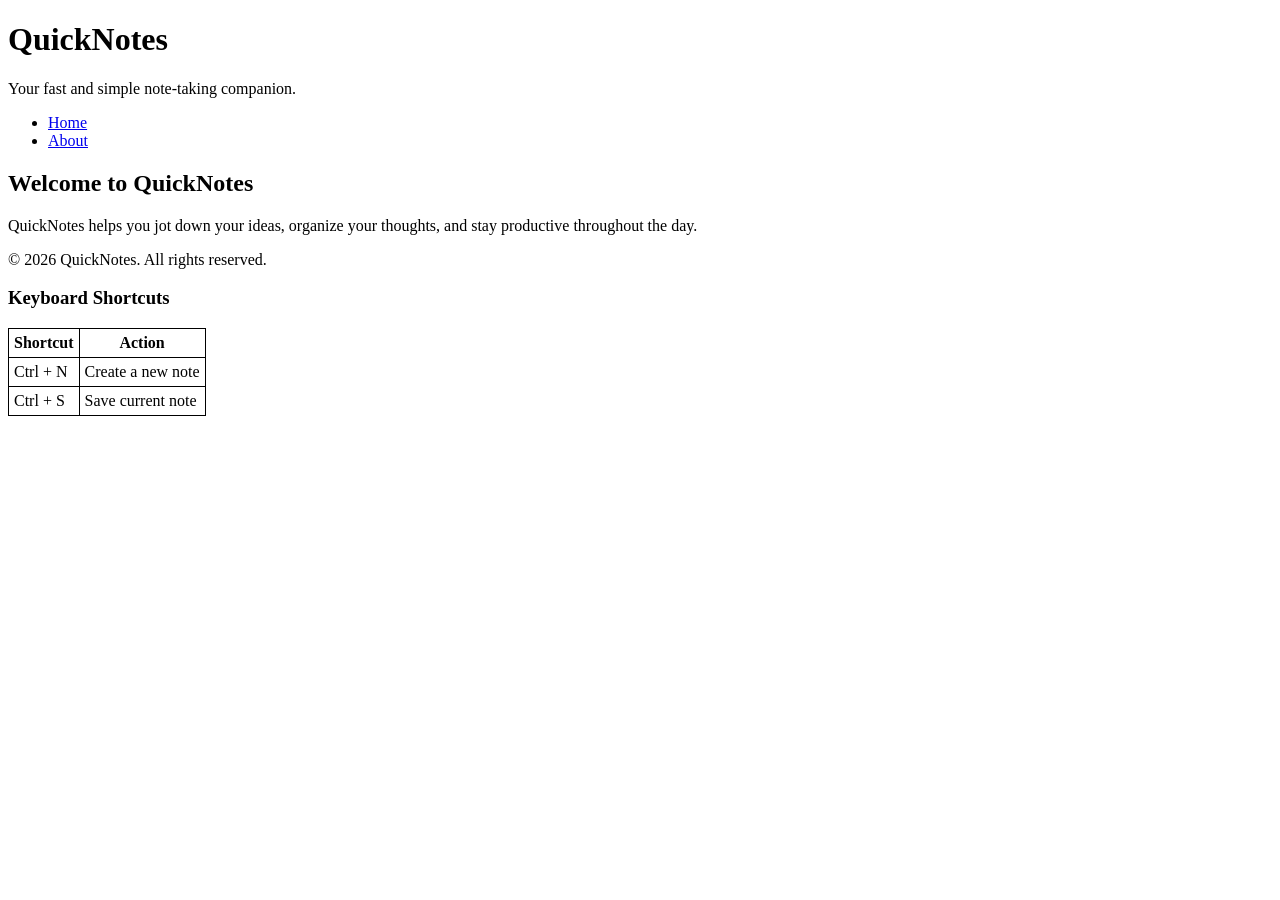
<file: day1/index.html>
<!DOCTYPE html>
<html lang="en">
<head>
    <meta charset="UTF-8">
    <meta name="viewport" content="width=device-width, initial-scale=1.0">
    <title>QuickNotes - Home</title>
</head>
<body>
    <header>
        <h1>QuickNotes</h1>
        <p>Your fast and simple note-taking companion.</p>
        <nav>
            <ul>
                <li><a href="index.html">Home</a></li>
                <li><a href="about.html">About</a></li>
            </ul>
        </nav>
    </header>

    <main>
        <section>
            <h2>Welcome to QuickNotes</h2>
            <p>QuickNotes helps you jot down your ideas, organize your thoughts, and stay productive throughout the day.</p>
        </section>
    </main>

    <footer>
        <p>&copy; 2026 QuickNotes. All rights reserved.</p>
    </footer>
</body>
</html>
<section>
    <h3>Keyboard Shortcuts</h3>
    <table style="border: 1px solid black; border-collapse: collapse;">
        <thead>
            <tr>
                <th style="border: 1px solid black; padding: 5px;">Shortcut</th>
                <th style="border: 1px solid black; padding: 5px;">Action</th>
            </tr>
        </thead>
        <tbody>
            <tr>
                <td style="border: 1px solid black; padding: 5px;">Ctrl + N</td>
                <td style="border: 1px solid black; padding: 5px;">Create a new note</td>
            </tr>
            <tr>
                <td style="border: 1px solid black; padding: 5px;">Ctrl + S</td>
                <td style="border: 1px solid black; padding: 5px;">Save current note</td>
            </tr>
        </tbody>
    </table>
</section>
</file>
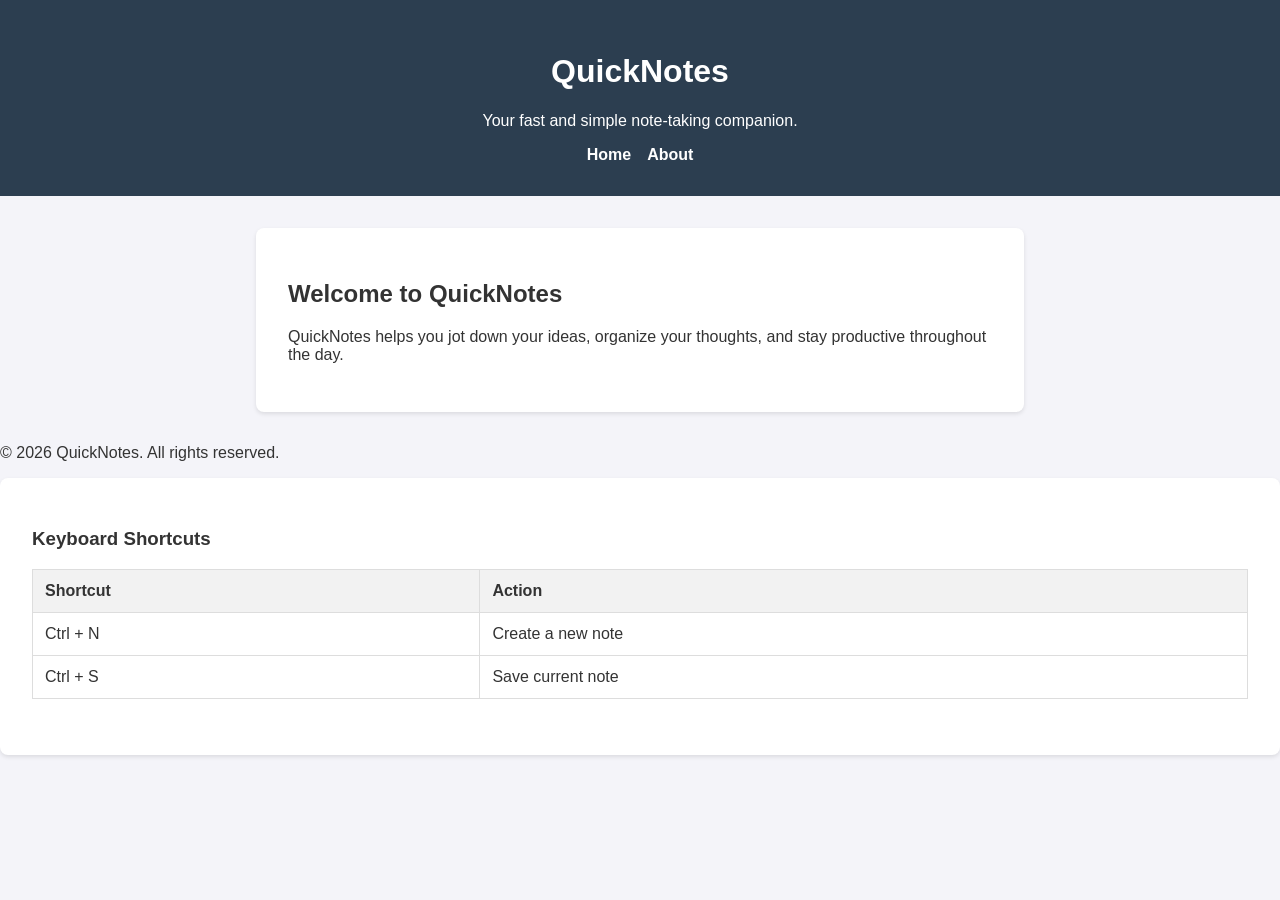
<file: day2/index.html>
<!DOCTYPE html>
<html lang="en">
<head>
    <meta charset="UTF-8">
    <meta name="viewport" content="width=device-width, initial-scale=1.0">
    <title>QuickNotes - Home</title>
    <link rel="stylesheet" href="style.css">
</head>
<body>
    <header>
        <h1>QuickNotes</h1>
        <p>Your fast and simple note-taking companion.</p>
        <nav>
            <ul>
                <li><a href="index.html">Home</a></li>
                <li><a href="about.html">About</a></li>
            </ul>
        </nav>
    </header>

    <main>
        <section>
            <h2>Welcome to QuickNotes</h2>
            <p>QuickNotes helps you jot down your ideas, organize your thoughts, and stay productive throughout the day.</p>
        </section>
    </main>

    <footer>
        <p>&copy; 2026 QuickNotes. All rights reserved.</p>
    </footer>
<section>
    <h3>Keyboard Shortcuts</h3>
    <table>
        <thead>
            <tr>
                <th>Shortcut</th>
                <th>Action</th>
            </tr>
        </thead>
        <tbody>
            <tr>
                <td>Ctrl + N</td>
                <td>Create a new note</td>
            </tr>
            <tr>
                <td>Ctrl + S</td>
                <td>Save current note</td>
            </tr>
        </tbody>
    </table>
</section>
</body>
</html>
</file>
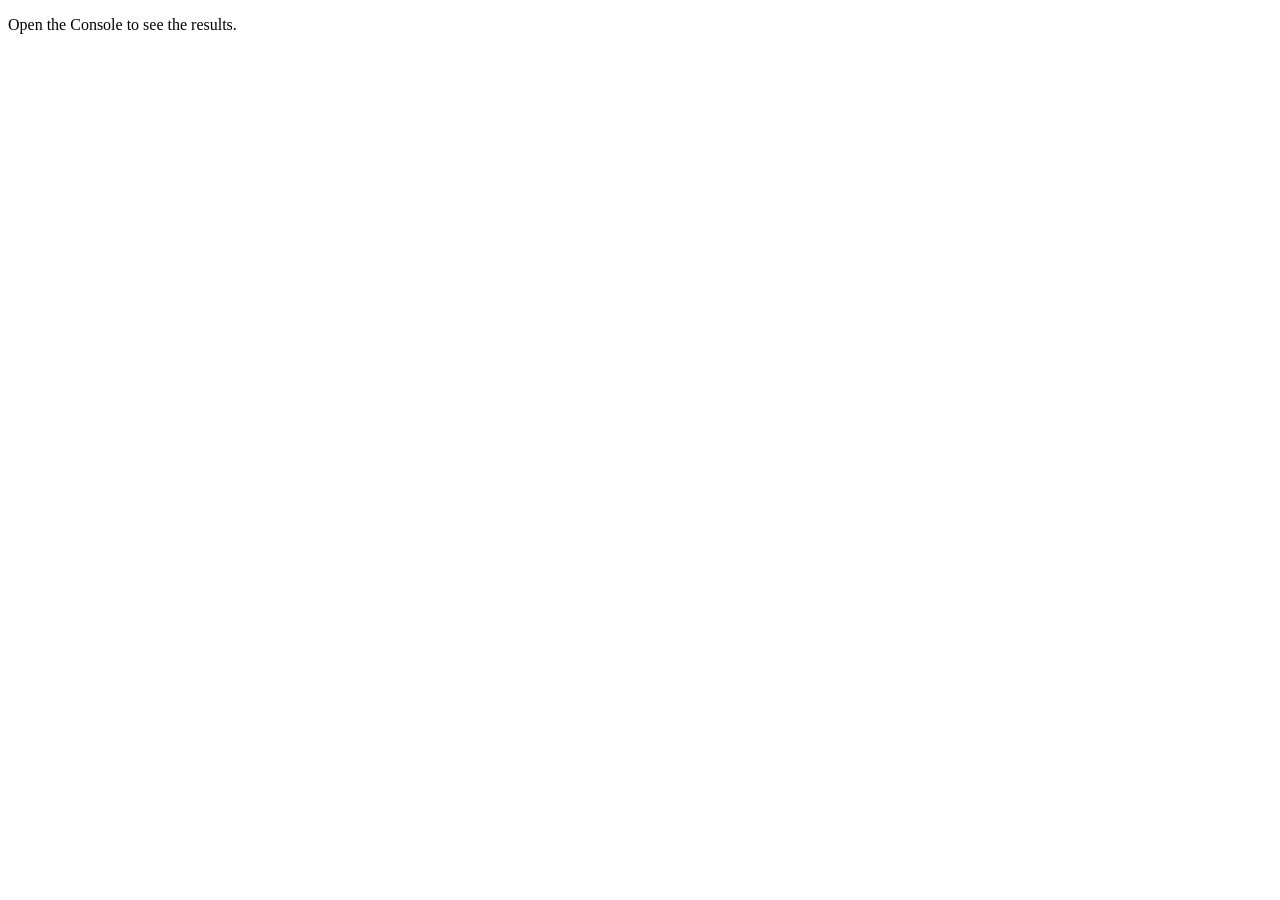
<file: day3/index.html>
<!DOCTYPE html>
<html lang="en">
<head>
  <meta charset="UTF-8">
  <title>Notes Toolkit</title>
  <script src="script.js" defer></script>
</head>
<body>
  <p>Open the Console to see the results.</p>
</body>
</html>
</file>
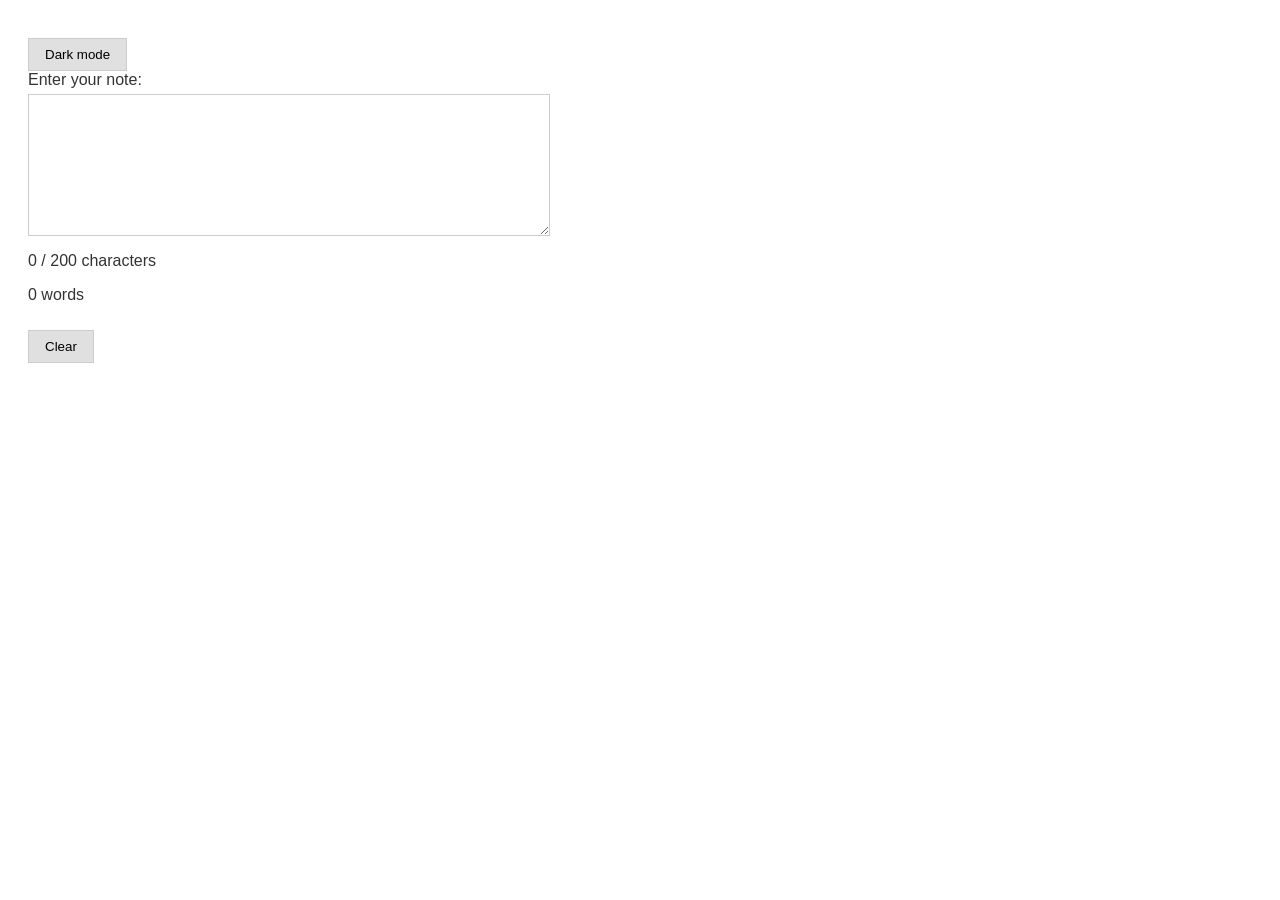
<file: day4/index.html>
<!DOCTYPE html>
<html lang="en">
<head>
    <meta charset="UTF-8">
    <meta name="viewport" content="width=device-width, initial-scale=1.0">
    <title>Day 4 Assignment</title>
    <!-- Link to external stylesheet -->
    <link rel="stylesheet" href="style.css">
</head>
<body>

    <!-- Theme Toggle Button -->
    <button id="theme-toggle">Dark mode</button>

    <!-- Textarea with label -->
    <div>
        <label for="note-text">Enter your note:</label>
        <textarea id="note-text"></textarea>
    </div>

    <!-- Character and Word Counters -->
    <p id="char-count">0 / 200 characters</p>
    <p id="word-count">0 words</p>

    <!-- Clear Button -->
    <button id="clear-btn">Clear</button>

    <!-- Script loaded with defer -->
    <script src="script.js" defer></script>

</body>
</html>
</file>
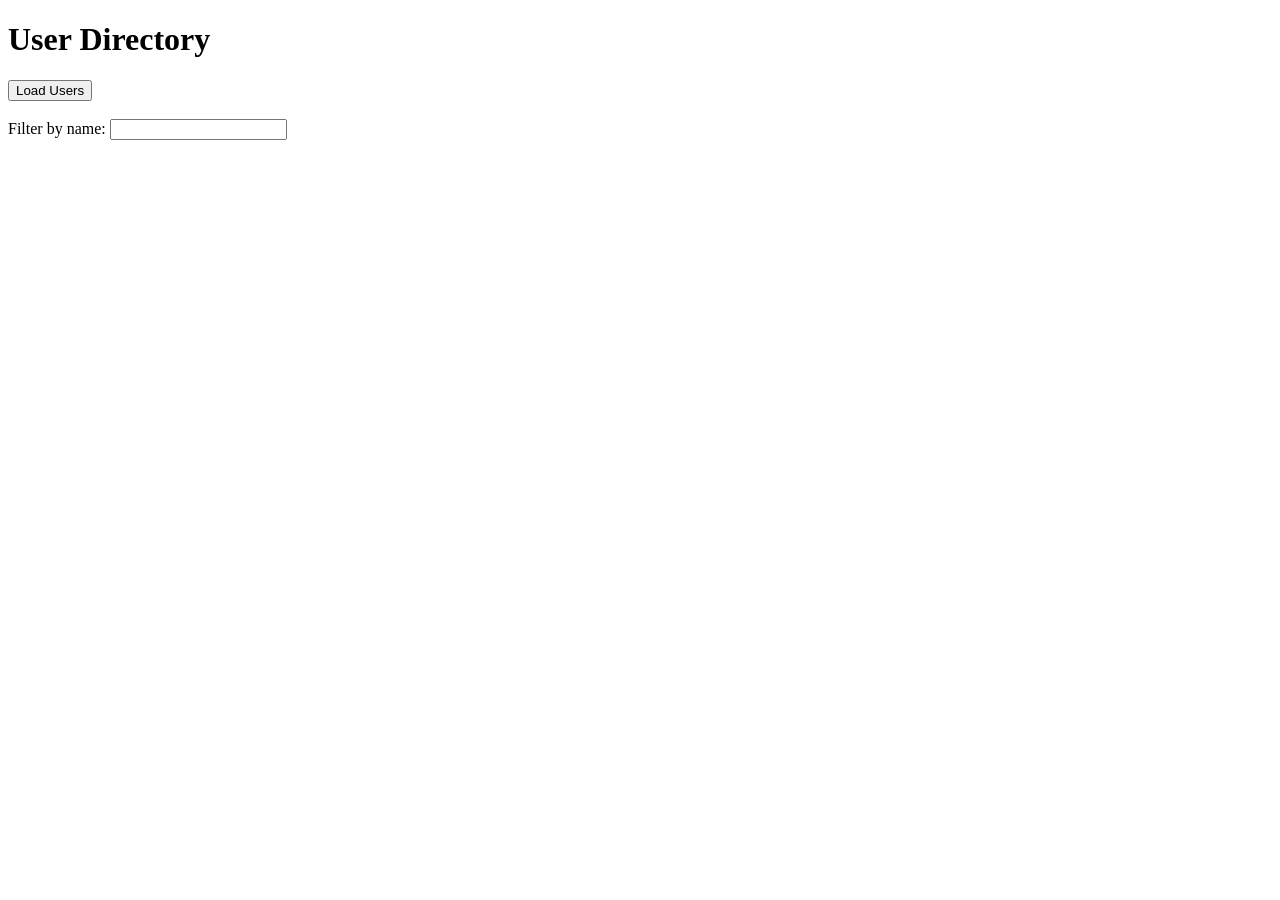
<file: day5/index.html>
<!DOCTYPE html>
<html lang="en">
<head>
  <meta charset="UTF-8">
  <meta name="viewport" content="width=device-width, initial-scale=1.0">
  <title>User Directory</title>
  <script src="users.js" defer></script>
</head>
<body>
  <h1>User Directory</h1>

  <button id="load-users">Load Users</button>

  <br><br>

  <label for="filter-input">Filter by name:</label>
  <input id="filter-input" type="text">

  <p id="status"></p>

  <ul id="users-list"></ul>
</body>
</html>
</file>
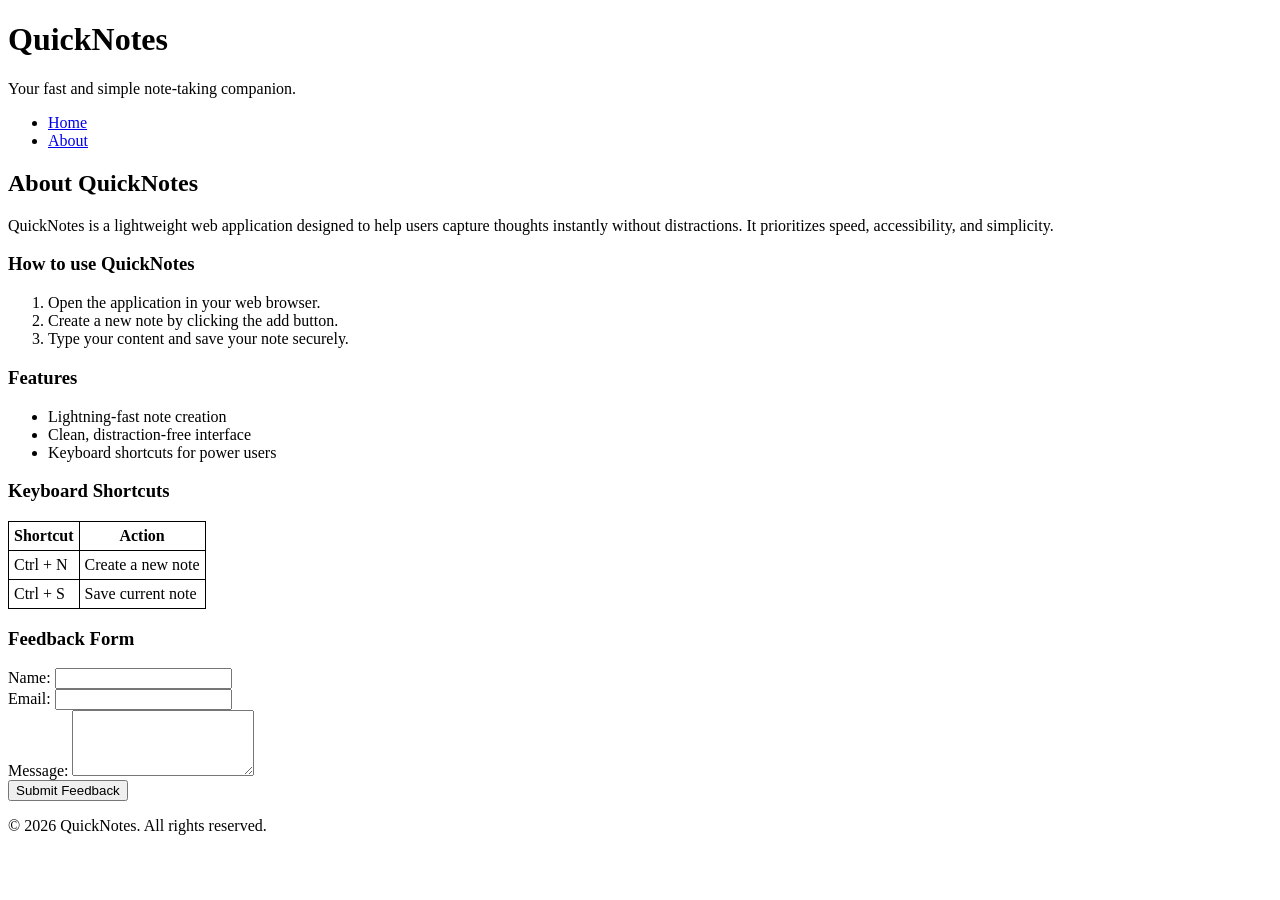
<file: day1/about.html>
<!DOCTYPE html>
<html lang="en">
<head>
    <meta charset="UTF-8">
    <meta name="viewport" content="width=device-width, initial-scale=1.0">
    <title>About QuickNotes</title>
</head>
<body>
    <header>
        <h1>QuickNotes</h1>
        <p>Your fast and simple note-taking companion.</p>
        <nav>
            <ul>
                <li><a href="index.html">Home</a></li>
                <li><a href="about.html">About</a></li>
            </ul>
        </nav>
    </header>

    <main>
        <h2>About QuickNotes</h2>
        <p>QuickNotes is a lightweight web application designed to help users capture thoughts instantly without distractions. It prioritizes speed, accessibility, and simplicity.</p>

        <section>
            <h3>How to use QuickNotes</h3>
            <ol>
                <li>Open the application in your web browser.</li>
                <li>Create a new note by clicking the add button.</li>
                <li>Type your content and save your note securely.</li>
            </ol>
        </section>

        <section>
            <h3>Features</h3>
            <ul>
                <li>Lightning-fast note creation</li>
                <li>Clean, distraction-free interface</li>
                <li>Keyboard shortcuts for power users</li>
            </ul>
        </section>

        <section>
            <h3>Keyboard Shortcuts</h3>
            <table style="border: 1px solid black; border-collapse: collapse;">
                <thead>
                    <tr>
                        <th style="border: 1px solid black; padding: 5px;">Shortcut</th>
                        <th style="border: 1px solid black; padding: 5px;">Action</th>
                    </tr>
                </thead>
                <tbody>
                    <tr>
                        <td style="border: 1px solid black; padding: 5px;">Ctrl + N</td>
                        <td style="border: 1px solid black; padding: 5px;">Create a new note</td>
                    </tr>
                    <tr>
                        <td style="border: 1px solid black; padding: 5px;">Ctrl + S</td>
                        <td style="border: 1px solid black; padding: 5px;">Save current note</td>
                    </tr>
                </tbody>
            </table>
        </section>

        <section>
            <h3>Feedback Form</h3>
            <form action="#" method="POST">
                <div>
                    <label for="name">Name:</label>
                    <input type="text" id="name" name="name" required>
                </div>
                <div>
                    <label for="email">Email:</label>
                    <input type="email" id="email" name="email" required>
                </div>
                <div>
                    <label for="message">Message:</label>
                    <textarea id="message" name="message" rows="4" required></textarea>
                </div>
                <div>
                    <button type="submit">Submit Feedback</button>
                </div>
            </form>
        </section>
    </main>

    <footer>
        <p>&copy; 2026 QuickNotes. All rights reserved.</p>
    </footer>
</body>
</html>
</file>
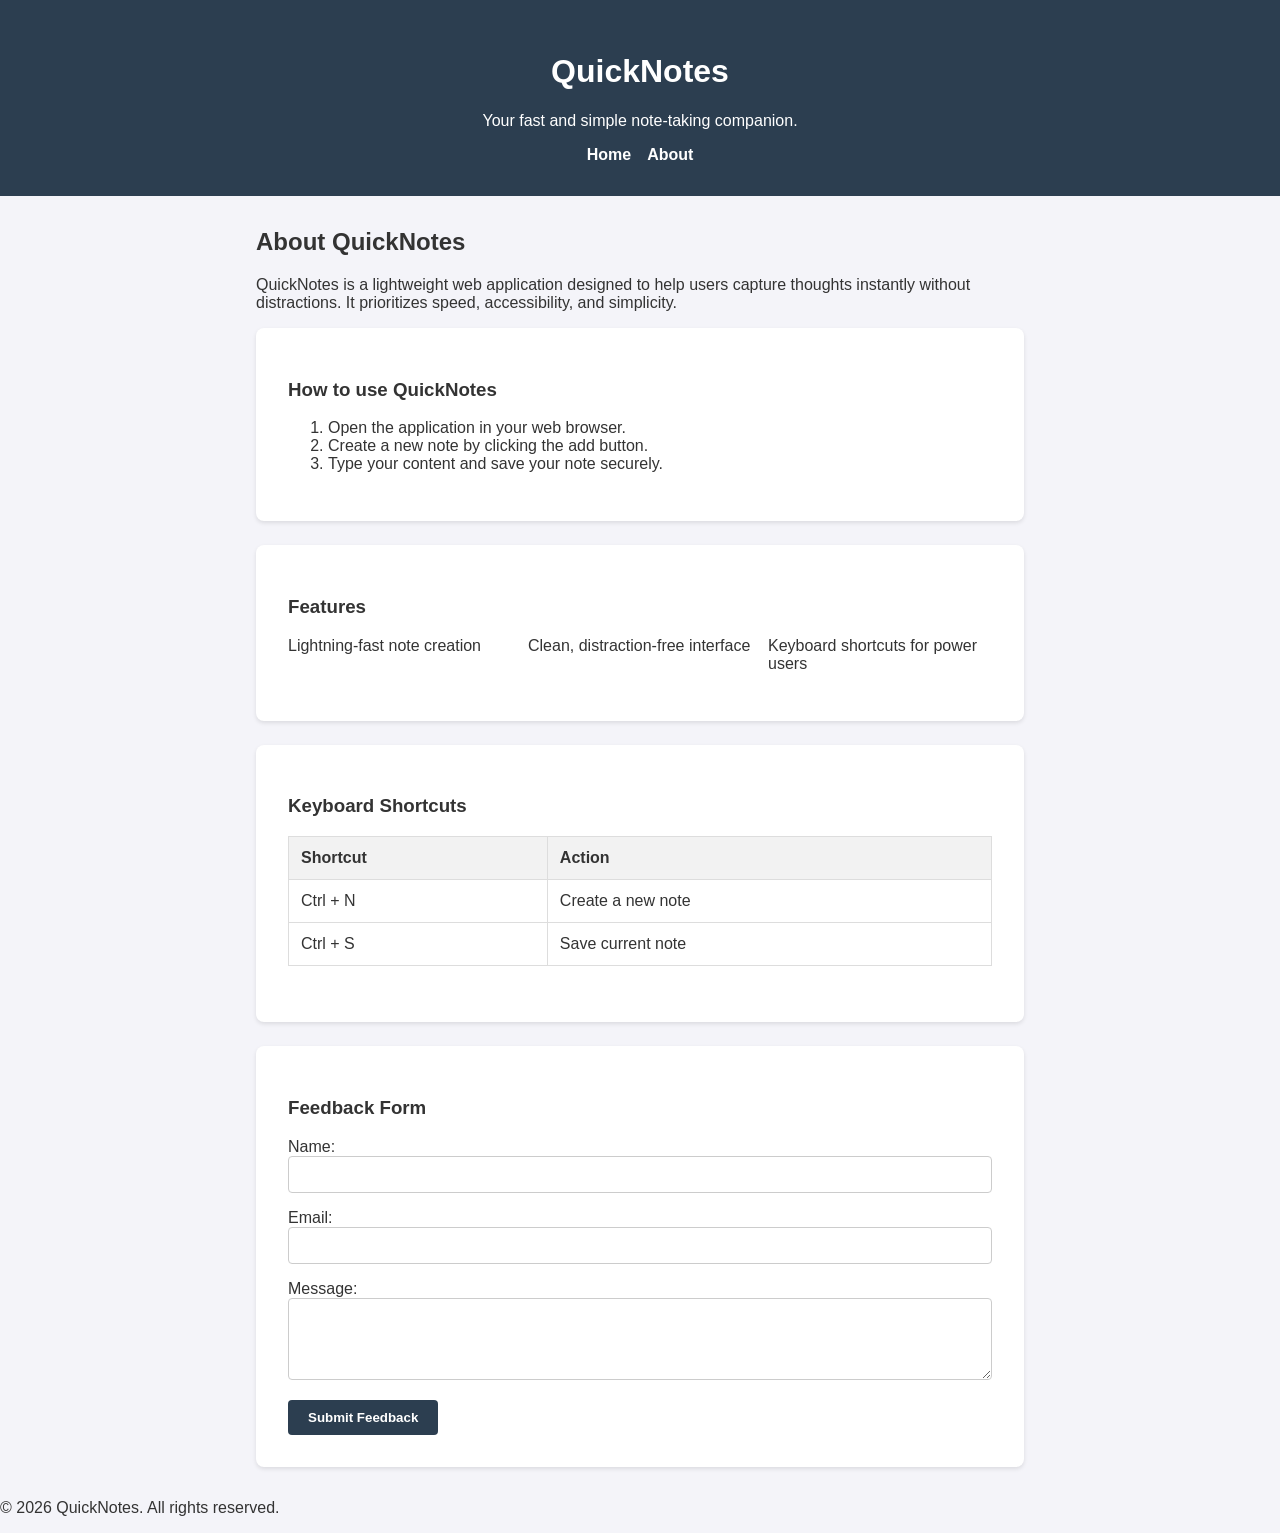
<file: day2/about.html>
<!DOCTYPE html>
<html lang="en">
<head>
    <meta charset="UTF-8">
    <meta name="viewport" content="width=device-width, initial-scale=1.0">
    <title>About QuickNotes</title>
    <link rel="stylesheet" href="style.css">
</head>
<body>
    <header>
        <h1>QuickNotes</h1>
        <p>Your fast and simple note-taking companion.</p>
        <nav>
            <ul>
                <li><a href="index.html">Home</a></li>
                <li><a href="about.html">About</a></li>
            </ul>
        </nav>
    </header>

    <main>
        <h2>About QuickNotes</h2>
        <p>QuickNotes is a lightweight web application designed to help users capture thoughts instantly without distractions. It prioritizes speed, accessibility, and simplicity.</p>

        <section>
            <h3>How to use QuickNotes</h3>
            <ol>
                <li>Open the application in your web browser.</li>
                <li>Create a new note by clicking the add button.</li>
                <li>Type your content and save your note securely.</li>
            </ol>
        </section>

        <section>
            <h3>Features</h3>
            <ul class="features">
                <li>Lightning-fast note creation</li>
                <li>Clean, distraction-free interface</li>
                <li>Keyboard shortcuts for power users</li>
            </ul>
        </section>

        <section>
            <h3>Keyboard Shortcuts</h3>
            <table >
                <thead>
                    <tr>
                        <th>Shortcut</th>
                        <th>Action</th>
                    </tr>
                </thead>
                <tbody>
                    <tr>
                        <td>Ctrl + N</td>
                        <td>Create a new note</td>
                    </tr>
                    <tr>
                        <td>Ctrl + S</td>
                        <td>Save current note</td>
                    </tr>
                </tbody>
            </table>
        </section>

        <section>
            <h3>Feedback Form</h3>
            <form action="#" method="POST">
                <div>
                    <label for="name">Name:</label>
                    <input type="text" id="name" name="name" required>
                </div>
                <div>
                    <label for="email">Email:</label>
                    <input type="email" id="email" name="email" required>
                </div>
                <div>
                    <label for="message">Message:</label>
                    <textarea id="message" name="message" rows="4" required></textarea>
                </div>
                <div>
                    <button type="submit">Submit Feedback</button>
                </div>
            </form>
        </section>
    </main>

    <footer>
        <p>&copy; 2026 QuickNotes. All rights reserved.</p>
    </footer>
</body>
</html>
</file>
<file: day2/style.css>
/* CSS Reset */
*, *::before, *::after {
  box-sizing: border-box;
}

/* Base Body Styles */
body {
  font-family: Arial, sans-serif;
  margin: 0;
  padding: 0;
  background-color: #f4f4f9;
  color: #333;
}

/* Header Styles */
header {
  background-color: #2c3e50;
  color: white;
  text-align: center;
  padding: 2rem 1rem;
}

/* Navigation Bar with Flexbox */
nav ul {
  list-style: none;
  padding: 0;
  margin: 1rem 0 0 0;
  display: flex;
  justify-content: center;
  gap: 16px;
}

nav a {
  color: white;
  text-decoration: none;
  font-weight: bold;
}

nav a:hover {
  text-decoration: underline;
}

/* Main Content Layout */
main {
  max-width: 800px;
  margin: 2rem auto;
  padding: 0 1rem;
}

/* Section Card Look */
section {
  background-color: white;
  padding: 2rem;
  margin-bottom: 1.5rem;
  border-radius: 8px;
  box-shadow: 0 2px 4px rgba(0, 0, 0, 0.1);
}

/* Features Responsive Grid */
.features {
  display: grid;
  grid-template-columns: repeat(auto-fit, minmax(180px, 1fr));
  gap: 1rem;
  list-style: none;
  padding: 0;
}

/* Table Styles */
table {
  width: 100%;
  border-collapse: collapse;
  margin-bottom: 1.5rem;
}

th, td {
  border: 1px solid #ddd;
  padding: 12px;
  text-align: left;
}

th {
  background-color: #f2f2f2;
}

/* Feedback Form Styles */
form {
  display: flex;
  flex-direction: column;
  gap: 1rem;
}

input, textarea, select {
  width: 100%;
  padding: 10px;
  border: 1px solid #ccc;
  border-radius: 4px;
  font-family: inherit;
}

/* Button Styles */
button, .btn {
  background-color: #2c3e50;
  color: white;
  border: none;
  padding: 10px 20px;
  border-radius: 4px;
  cursor: pointer;
  font-weight: bold;
  transition: background-color 0.2s ease;
}

button:hover, .btn:hover {
  background-color: #1a252f;
}

/* Mobile Media Query */
@media (max-width: 600px) {
  header {
    padding: 1.5rem 0.5rem;
  }
  
  nav ul {
    flex-direction: column;
    gap: 8px;
  }

  section {
    padding: 1rem;
  }
}
</file>
<file: day4/style.css>
/* Define default (light theme) colors as CSS variables */
:root {
    --bg-color: #ffffff;
    --text-color: #333333;
    --textarea-bg: #ffffff;
    --textarea-border: #cccccc;
    --button-bg: #e0e0e0;
    --button-text: #000000;
}

/* Redefine CSS variables for Dark Theme */
body.dark {
    --bg-color: #121212;
    --text-color: #ffffff;
    --textarea-bg: #1e1e1e;
    --textarea-border: #444444;
    --button-bg: #333333;
    --button-text: #ffffff;
}

/* Apply CSS variables to elements */
body {
    background-color: var(--bg-color);
    color: var(--text-color);
    font-family: sans-serif;
    padding: 20px;
    transition: background-color 0.3s, color 0.3s;
}

textarea {
    background-color: var(--textarea-bg);
    color: var(--text-color);
    border: 1px solid var(--textarea-border);
    width: 100%;
    max-width: 500px;
    height: 120px;
    padding: 10px;
    display: block;
    margin-top: 5px;
}

button {
    background-color: var(--button-bg);
    color: var(--button-text);
    border: 1px solid var(--textarea-border);
    padding: 8px 16px;
    cursor: pointer;
    margin-top: 10px;
}

/* Warning class for character counter: over 180 characters */
.warning {
    color: orange;
}

/* Over class for character counter: over 200 characters */
.over {
    color: red;
    font-weight: bold;
}
</file>
